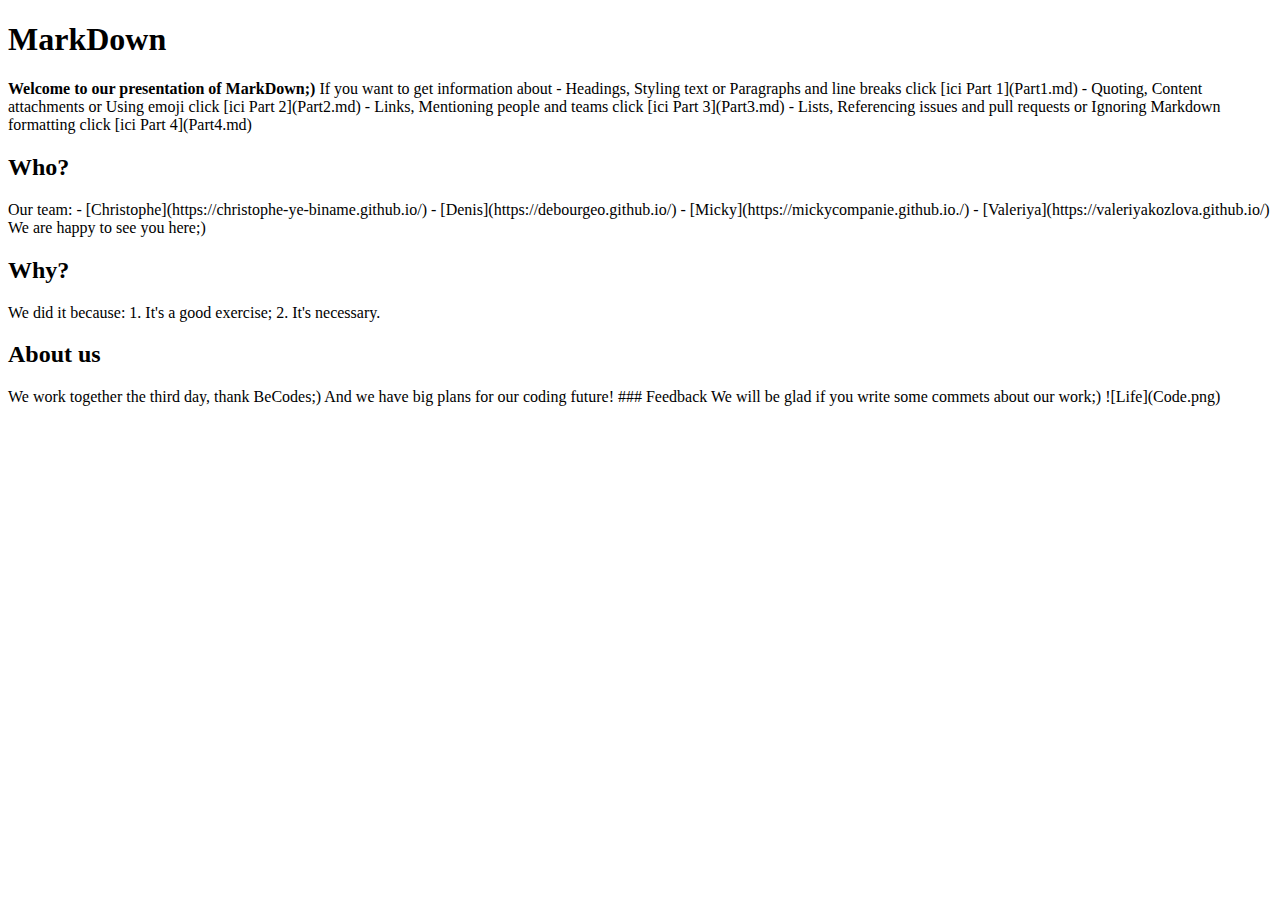
<file: index.html>
<!DOCTYPE html>
<html lang="en">

<head>
    <meta charset="UTF-8">
    <meta name="viewport" content="width=device-width, initial-scale=1.0">
    <meta http-equiv="X-UA-Compatible" content="ie=edge">
    <title>Document</title>
    <link rel="stylesheet" type="text/css" href="index.css">
</head>

<body>
    <h1>MarkDown</h1> <b>Welcome to our presentation of MarkDown;)</b> If you want to get information about - Headings, Styling text or Paragraphs and line breaks click [ici Part 1](Part1.md) - Quoting, Content attachments or Using emoji click [ici Part 2](Part2.md)
    - Links, Mentioning people and teams click [ici Part 3](Part3.md) - Lists, Referencing issues and pull requests or Ignoring Markdown formatting click [ici Part 4](Part4.md)
    <h2>Who?</h2> Our team: - [Christophe](https://christophe-ye-biname.github.io/) - [Denis](https://debourgeo.github.io/) - [Micky](https://mickycompanie.github.io./) - [Valeriya](https://valeriyakozlova.github.io/) We are happy to see you here;)
    <h2>Why?</h2> We did it because: 1. It's a good exercise; 2. It's necessary.
    <h2>About us</h2> We work together the third day, thank BeCodes;) And we have big plans for our coding future! ### Feedback We will be glad if you write some commets about our work;) ![Life](Code.png)
</body>

</html>
</file>
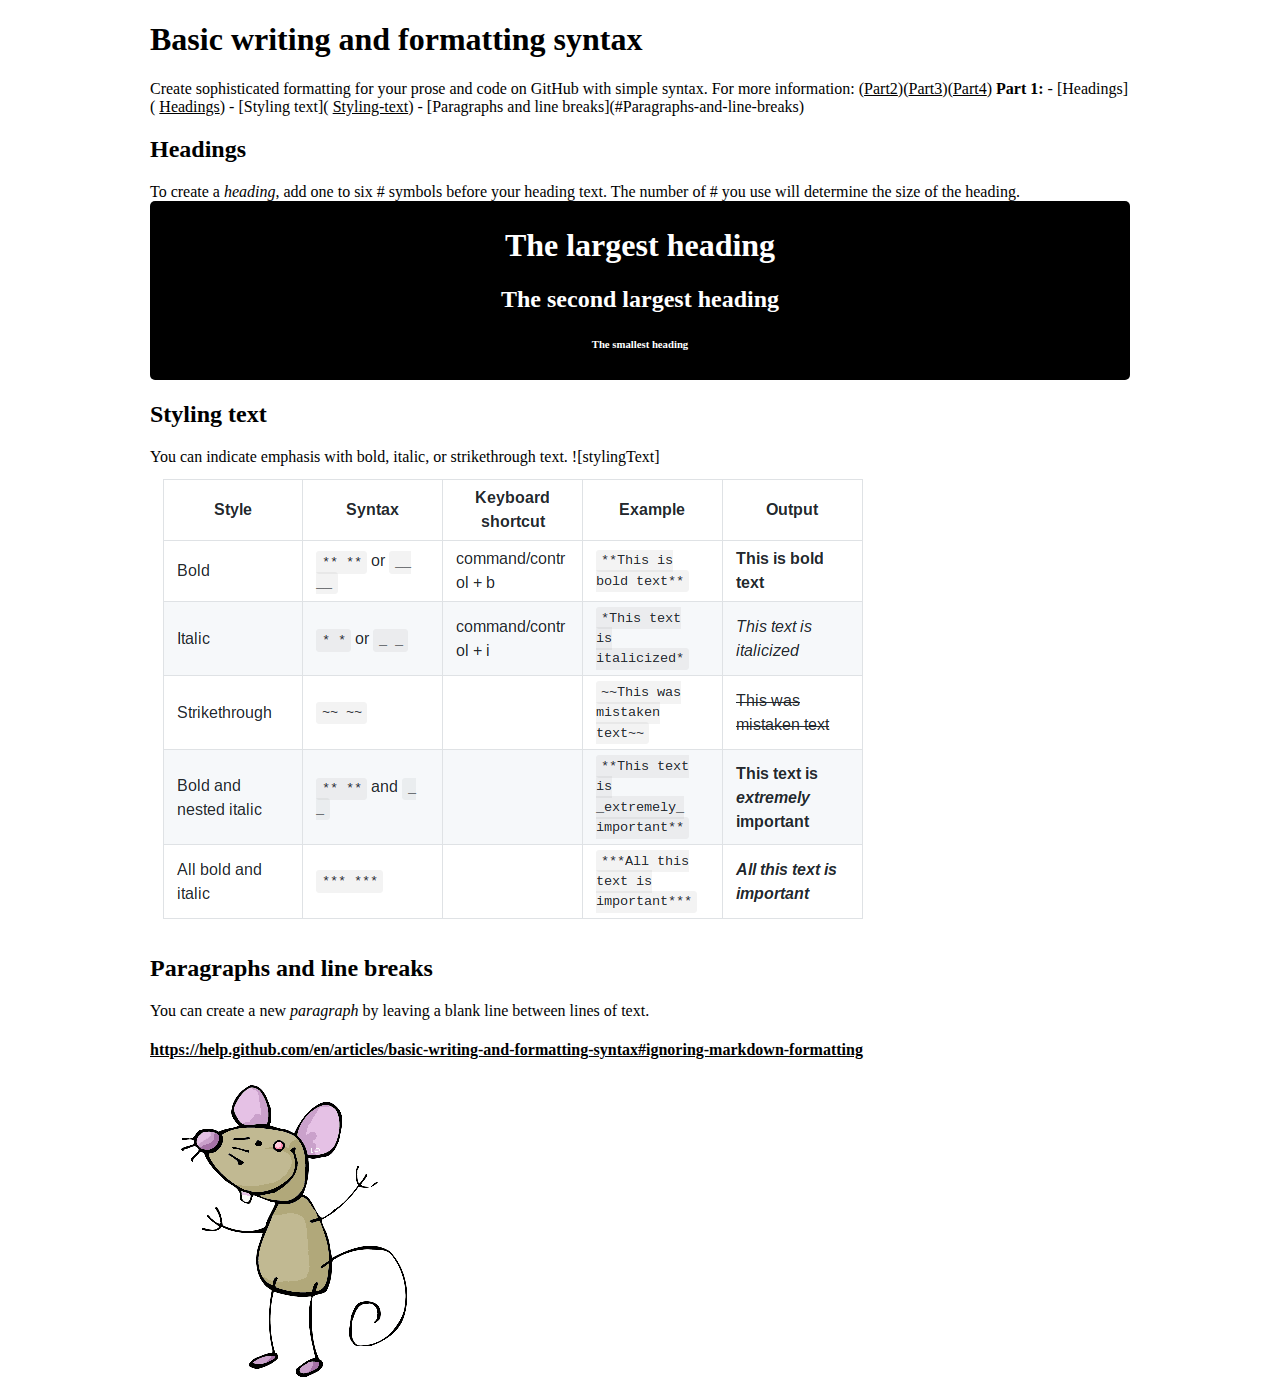
<file: Part1.html>
<!DOCTYPE html>
<html lang="en">

<head>
    <meta charset="UTF-8">
    <meta name="viewport" content="width=device-width, initial-scale=1.0">
    <meta http-equiv="X-UA-Compatible" content="ie=edge">
    <title>Document</title>
    <link rel="stylesheet" type="text/css" href="Part1.css">
</head>

<body>
    <h1>
        Basic writing and formatting syntax
    </h1>
    Create sophisticated formatting for your prose and code on GitHub with simple syntax. For more information: (<a href="Part2.html">Part2</a>)(<a href="Part3.html">Part3</a>)(<a href="Part4.html">Part4</a>)

    <b>Part 1:</b> - [Headings](
    <a href="#Headings">Headings</a>) - [Styling text](
    <a href="#Styling-text">Styling-text</a>) - [Paragraphs and line breaks](#Paragraphs-and-line-breaks)


    <div class="Headings">
        <h2>Headings</h2>
    </div>


    To create a <em>heading</em>, add one to six # symbols before your heading text. The number of # you use will determine the size of the heading.

    <div class="size">
        <h1>The largest heading</h1>
        <h2>The second largest heading</h2>
        <h6>The smallest heading</h6>
    </div>
    <h1>
        <div class="Styling text"></div>
        <h2>Styling text</h2>

        You can indicate emphasis with bold, italic, or strikethrough text. ![stylingText]<img src="Capture.png">

        <h2>Paragraphs and line breaks</h2>

        You can create a new <em>paragraph</em> by leaving a blank line between lines of text.



        <h3>
            <a href="https://help.github.com/en/articles/basic-writing-and-formatting-syntax#ignoring-markdown-formatting">https://help.github.com/en/articles/basic-writing-and-formatting-syntax#ignoring-markdown-formatting</a>
        </h3>



        <img src="souris.gif">
</body>

</html>
</file>
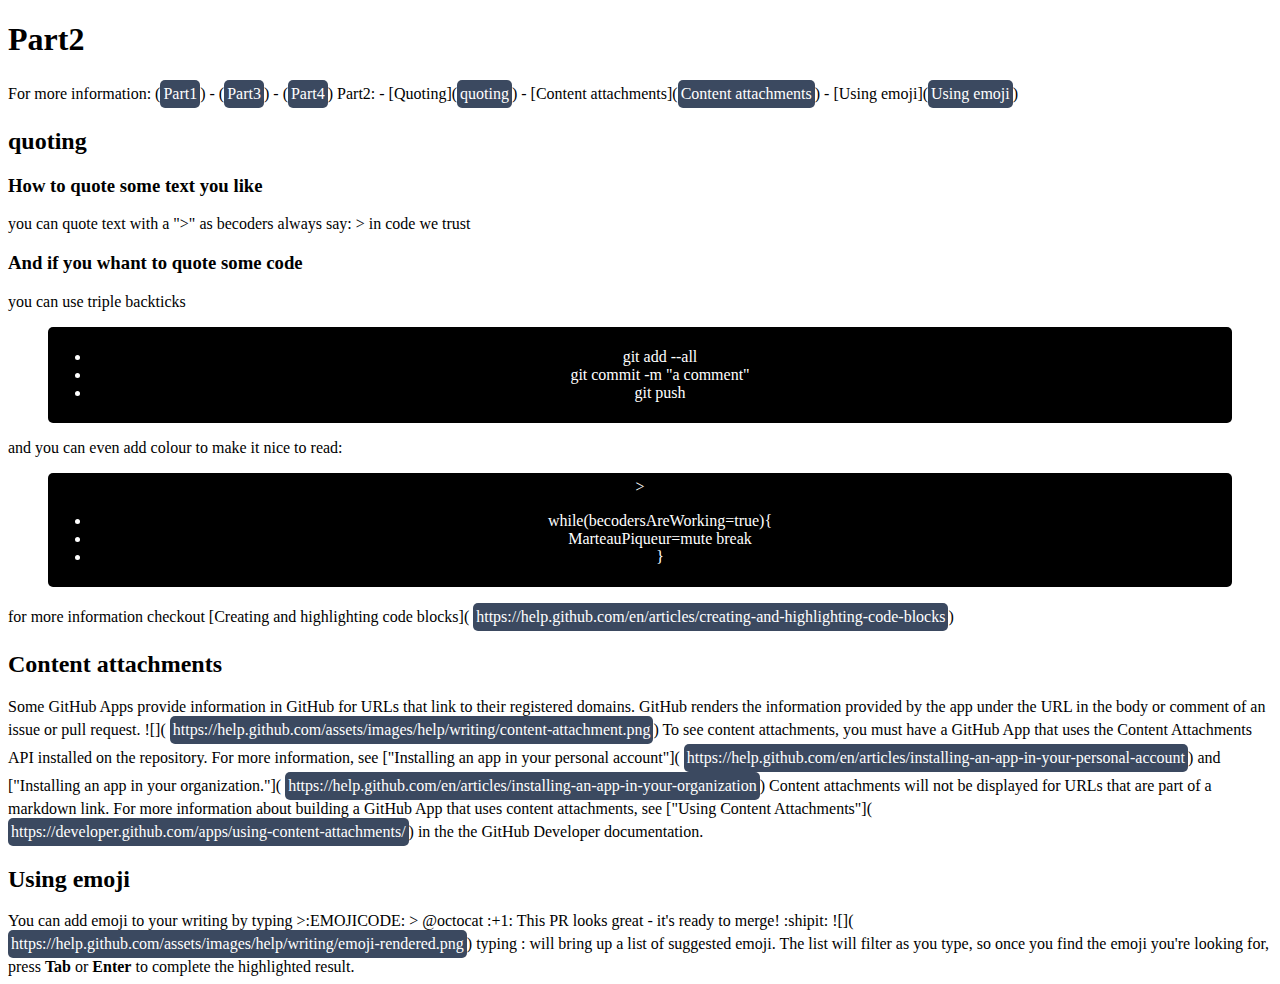
<file: Part2.html>
<!DOCTYPE html>
<html lang="en">

<head>
    <meta charset="UTF-8">
    <meta name="viewport" content="width=device-width, initial-scale=1.0">
    <meta http-equiv="X-UA-Compatible" content="ie=edge">
    <title>Document</title>
    <link rel="stylesheet" type="text/css" href="Part2.css">
</head>

<body>
    <h1>Part2</h1>

    For more information: (<a href="Part1.html">Part1</a>) - (<a href="Part3.html">Part3</a>) - (<a href="Part4.html">Part4</a>) Part2: - [Quoting](<a href="#Quoting">quoting</a>) - [Content attachments](<a href="#Content attachments">Content attachments</a>)
    - [Using emoji](<a href="#emoji">Using emoji</a>)

    <div class="Quoting">
        <h2>quoting</h2>
    </div>

    <h3>How to quote some text you like</h3>

    you can quote text with a ">" as becoders always say: > in code we trust

    <h3>And if you whant to quote some code</h3>

    you can use triple backticks
    <blockquote>

        <ul>
            <li>git add --all</li>
            <li>git commit -m "a comment"</li>
            <li>git push</li>
        </ul>
    </blockquote>

    and you can even add colour to make it nice to read:
    <blockquote>
        >
        <ul>
            <li> while(becodersAreWorking=true){</li>
            <li>MarteauPiqueur=mute break</li>
            <li>}</li>
        </ul>

    </blockquote>
    for more information checkout [Creating and highlighting code blocks](
    <a href="https://help.github.com/en/articles/creating-and-highlighting-code-blocks">https://help.github.com/en/articles/creating-and-highlighting-code-blocks</a>)


    <div class="Content attachments">
        <h2>Content attachments</h2>
    </div>

    Some GitHub Apps provide information in GitHub for URLs that link to their registered domains. GitHub renders the information provided by the app under the URL in the body or comment of an issue or pull request. ![](

    <a href="https://help.github.com/assets/images/help/writing/content-attachment.png">https://help.github.com/assets/images/help/writing/content-attachment.png</a>) To see content attachments, you must have a GitHub App that uses the Content Attachments
    API installed on the repository. For more information, see ["Installing an app in your personal account"](
    <a href="https://help.github.com/en/articles/installing-an-app-in-your-personal-account">https://help.github.com/en/articles/installing-an-app-in-your-personal-account</a>) and ["Installing an app in your organization."](
    <a href="https://help.github.com/en/articles/installing-an-app-in-your-organization">https://help.github.com/en/articles/installing-an-app-in-your-organization</a>) Content attachments will not be displayed for URLs that are part of a markdown link.
    For more information about building a GitHub App that uses content attachments, see ["Using Content Attachments"](
    <a href="https://developer.github.com/apps/using-content-attachments/">https://developer.github.com/apps/using-content-attachments/</a>) in the the GitHub Developer documentation.

    <div class="emoji">
        <h2>Using emoji</h2>
    </div>

    You can add emoji to your writing by typing >:EMOJICODE: > @octocat :+1: This PR looks great - it's ready to merge! :shipit: ![](

    <a href="https://help.github.com/assets/images/help/writing/emoji-rendered.png">https://help.github.com/assets/images/help/writing/emoji-rendered.png</a>) typing : will bring up a list of suggested emoji. The list will filter as you type, so once
    you find the emoji you're looking for, press <b>Tab</b> or <b>Enter</b> to complete the highlighted result.
</body>

</html>
</file>
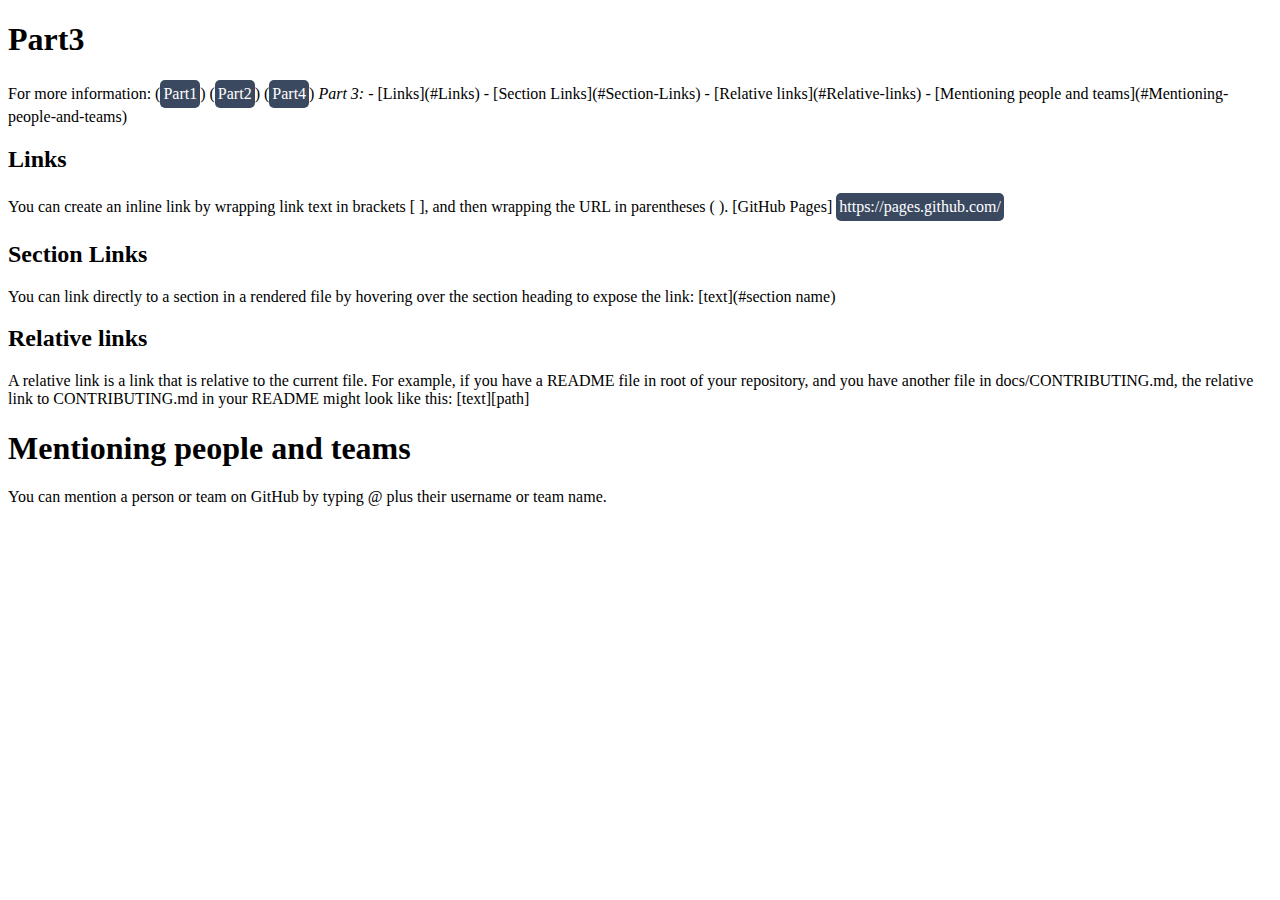
<file: Part3.html>
<!DOCTYPE html>
<html lang="en">

<head>
    <meta charset="UTF-8">
    <meta name="viewport" content="width=device-width, initial-scale=1.0">
    <meta http-equiv="X-UA-Compatible" content="ie=edge">
    <title>Document</title>
    <link rel="stylesheet" type="text/css" href="Part3.css">
</head>

<body>
    <h1>Part3</h1>

    For more information: (<a href="Part1.html">Part1</a>) (<a href="Part2.html">Part2</a>) (<a href="Part4.html">Part4</a>) <em>Part 3:</em> - [Links](#Links) - [Section Links](#Section-Links) - [Relative links](#Relative-links) - [Mentioning people
    and teams](#Mentioning-people-and-teams)

    <h2>Links</h2>

    You can create an inline link by wrapping link text in brackets [ ], and then wrapping the URL in parentheses ( ). [GitHub Pages]
    <a href="https://pages.github.com/">https://pages.github.com/</a>

    <h2>Section Links</h2>

    You can link directly to a section in a rendered file by hovering over the section heading to expose the link: [text](#section name)

    <h2>Relative links</h2>

    A relative link is a link that is relative to the current file. For example, if you have a README file in root of your repository, and you have another file in docs/CONTRIBUTING.md, the relative link to CONTRIBUTING.md in your README might look like this:
    [text][path]

    <h1>Mentioning people and teams</h1>

    You can mention a person or team on GitHub by typing @ plus their username or team name.
</body>

</html>
</file>
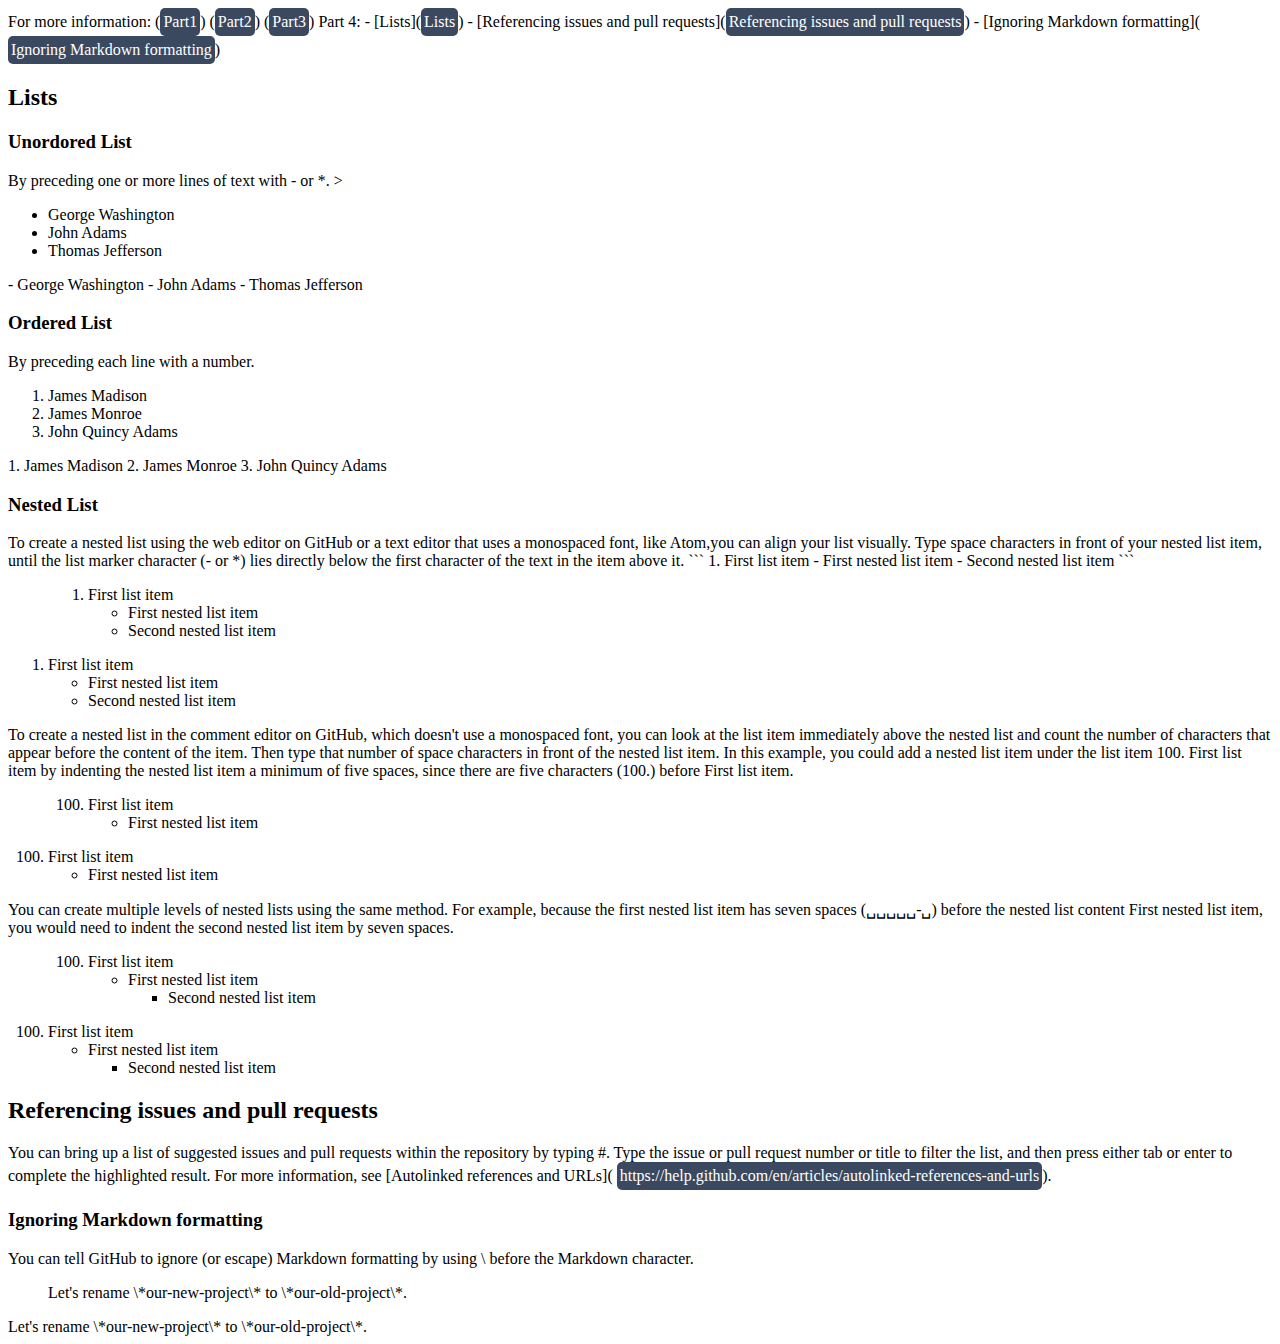
<file: Part4.html>
<!DOCTYPE html>
<html lang="en">

<head>
    <meta charset="UTF-8">
    <meta name="viewport" content="width=device-width, initial-scale=1.0">
    <meta http-equiv="X-UA-Compatible" content="ie=edge">
    <title>Document</title>
    <link rel="stylesheet" type="text/css" href="Part4.css">
</head>

<body>
    For more information: (<a href="Part1.html">Part1</a>) (<a href="Part2.html">Part2</a>) (<a href="Part3.html">Part3</a>) Part 4: - [Lists](<a href="#Lists">Lists</a>) - [Referencing issues and pull requests](<a href="#Referencing issues and pull requests">Referencing issues and pull requests</a>)
    - [Ignoring Markdown formatting](<a href="#Ignoring Markdown formatting">Ignoring Markdown formatting</a>)

    <div class="Lists">
        <h2>Lists</h2>
    </div>

    <h3>Unordored List</h3>

    By preceding one or more lines of text with - or *. >
    <ul>
        <li>George Washington</li>
        <li>John Adams</li>
        <li>Thomas Jefferson</li>
    </ul>
    - George Washington - John Adams - Thomas Jefferson

    <h3>Ordered List</h3>

    By preceding each line with a number.
    <ol>
        <li>James Madison</li>
        <li>James Monroe</li>
        <li>John Quincy Adams</li>
    </ol>
    1. James Madison 2. James Monroe 3. John Quincy Adams

    <h3>Nested List</h3>

    To create a nested list using the web editor on GitHub or a text editor that uses a monospaced font, like Atom,you can align your list visually. Type space characters in front of your nested list item, until the list marker character (- or *) lies directly
    below the first character of the text in the item above it. ``` 1. First list item - First nested list item - Second nested list item ```
    <blockquote>
        <ol>
            <li>First list item
                <ul>
                    <li>First nested list item</li>
                    <li>Second nested list item</li>
                </ul>
            </li>
        </ol>
    </blockquote>

    <ol>
        <li>First list item
            <ul>
                <li>First nested list item</li>
                <li>Second nested list item</li>
            </ul>
        </li>
    </ol>

    To create a nested list in the comment editor on GitHub, which doesn't use a monospaced font, you can look at the list item immediately above the nested list and count the number of characters that appear before the content of the item. Then type that
    number of space characters in front of the nested list item. In this example, you could add a nested list item under the list item 100. First list item by indenting the nested list item a minimum of five spaces, since there are five characters (100.)
    before First list item.
    <blockquote>
        <ol start="100">
            <li>First list item
                <ul>
                    <li>
                        First nested list item
                    </li>
                </ul>
            </li>
        </ol>
    </blockquote>
    <ol start="100">
        <li>First list item
            <ul>
                <li>
                    First nested list item
                </li>
            </ul>
        </li>
    </ol>
    You can create multiple levels of nested lists using the same method. For example, because the first nested list item has seven spaces (␣␣␣␣␣-␣) before the nested list content First nested list item, you would need to indent the second nested list item
    by seven spaces.
    <blockquote>
        <ol start="100">
            <li>First list item
                <ul>
                    <li>First nested list item
                        <ul>
                            <li>
                                Second nested list item
                            </li>
                        </ul>
                    </li>
                </ul>
            </li>
        </ol>
    </blockquote>
    <ol start="100">
        <li>First list item
            <ul>
                <li>First nested list item
                    <ul>
                        <li>
                            Second nested list item
                        </li>
                    </ul>
                </li>
            </ul>
        </li>
    </ol>

    <div class="Referencing issues and pull requests">
        <h2>Referencing issues and pull requests</h2>
    </div>

    You can bring up a list of suggested issues and pull requests within the repository by typing #. Type the issue or pull request number or title to filter the list, and then press either tab or enter to complete the highlighted result. For more information,
    see [Autolinked references and URLs](
    <a href="https://help.github.com/en/articles/autolinked-references-and-urls">https://help.github.com/en/articles/autolinked-references-and-urls</a>).

    <div class="Ignoring Markdown formatting">
        <h3>Ignoring Markdown formatting</h3>
    </div>

    You can tell GitHub to ignore (or escape) Markdown formatting by using \ before the Markdown character.
    <blockquote>
        Let's rename \*our-new-project\* to \*our-old-project\*.
    </blockquote>
    Let's rename \*our-new-project\* to \*our-old-project\*.
</body>

</html>
</file>
<file: index.css>
a {
    background-color: #3B4960;
    border-radius: 5px;
    color: white;
    padding: 5px 3px;
    text-align: center;
    text-decoration: none;
    display: inline-flex;
    font-size: 16px;
}

.size {
    background-color: black;
    border-radius: 5px;
    border: 5px;
    color: white;
    padding: 5px 3px;
    text-align: center;
    text-decoration: none;
    display: block;
    font-size: 16px;
}

blockquote {
    background-color: black;
    border-radius: 5px;
    border: 5px;
    color: white;
    padding: 5px 3px;
    text-align: center;
    text-decoration: none;
    display: block;
    font-size: 16px;
}
</file>
<file: Part1.css>
a {
   
    border-radius: 5px;
    color: black;
    
    text-align: center;
    
    display: inline-flex;
    font-size: 16px;
}

.size {
    background-color: black;
    border-radius: 5px;
    border: 5px;
    color: white;
    padding: 5px 3px;
    text-align: center;
    text-decoration: none;
    display: block;
    font-size: 16px;
}
a:hover {
    color: red;
}
body {
    margin-left: 150px;
    margin-right: 150px;
}
</file>
<file: Part2.css>
a {
    background-color: #3B4960;
    border-radius: 5px;
    color: white;
    padding: 5px 3px;
    text-align: center;
    text-decoration: none;
    display: inline-flex;
    font-size: 16px;
}

.size {
    background-color: black;
    border-radius: 5px;
    border: 5px;
    color: white;
    padding: 5px 3px;
    text-align: center;
    text-decoration: none;
    display: block;
    font-size: 16px;
}

blockquote {
    background-color: black;
    border-radius: 5px;
    border: 5px;
    color: white;
    padding: 5px 3px;
    text-align: center;
    text-decoration: none;
    display: block;
    font-size: 16px;
}
</file>
<file: Part3.css>
a {
    background-color: #3B4960;
    border-radius: 5px;
    color: white;
    padding: 5px 3px;
    text-align: center;
    text-decoration: none;
    display: inline-flex;
    font-size: 16px;
}

.size {
    background-color: black;
    border-radius: 5px;
    border: 5px;
    color: white;
    padding: 5px 3px;
    text-align: center;
    text-decoration: none;
    display: block;
    font-size: 16px;
}
</file>
<file: Part4.css>
a {
    background-color: #3B4960;
    border-radius: 5px;
    color: white;
    padding: 5px 3px;
    text-align: center;
    text-decoration: none;
    display: inline-flex;
    font-size: 16px;
}

.size {
    background-color: black;
    border-radius: 5px;
    border: 5px;
    color: white;
    padding: 5px 3px;
    text-align: center;
    text-decoration: none;
    display: block;
    font-size: 16px;
}
</file>
